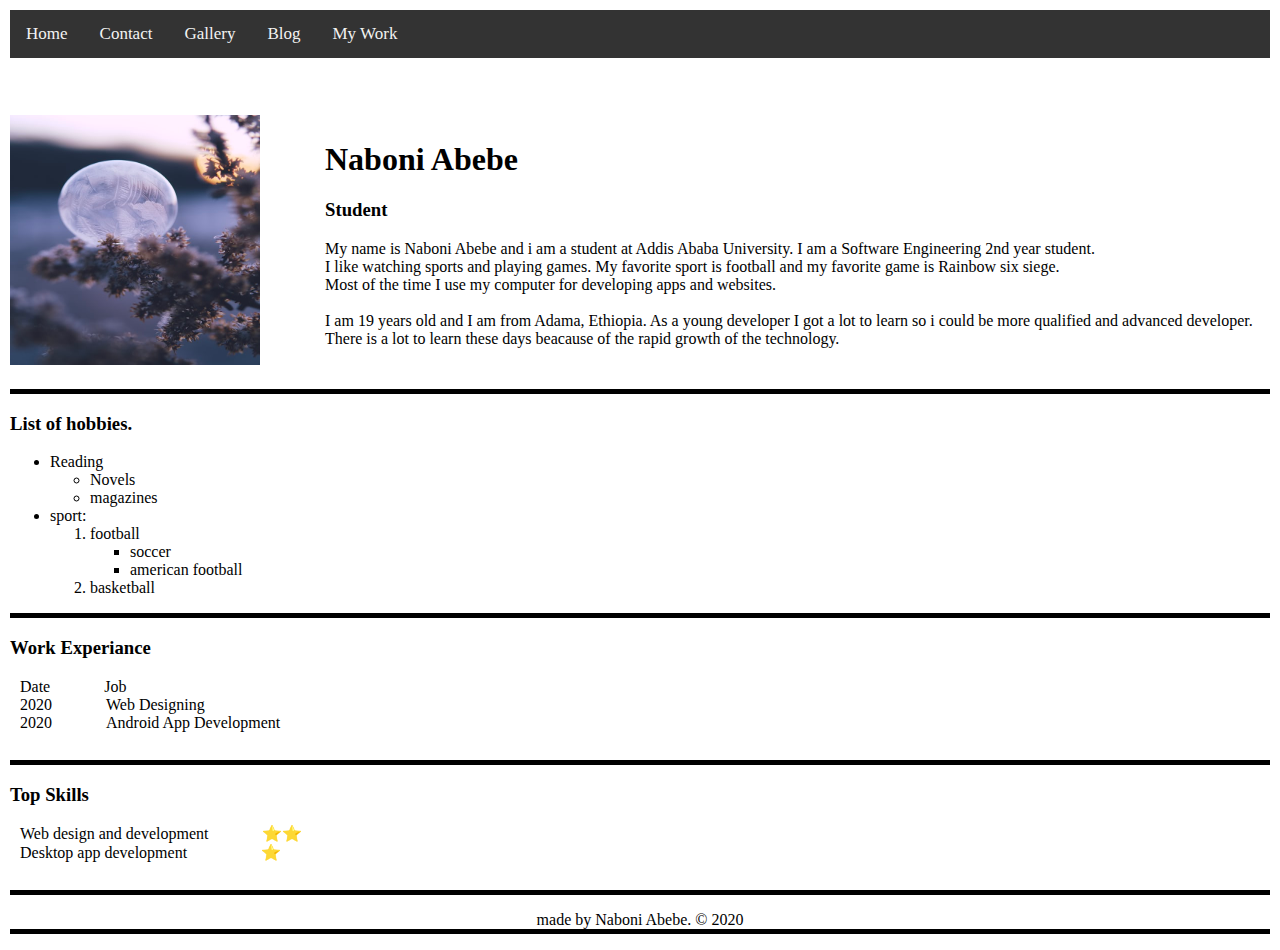
<file: index.html>
<!DOCTYPE html>
<html lang="en">

<head>
    <meta charset="UTF-8">
    <meta name="viewport" content="width=device-width, initial-scale=1.0">
    <title>Naboni</title>
    <link rel="stylesheet" href="./assets/css/style.css">
    <link rel="icon" href="./assets/images/275.ico"  type="image/x-icon">
</head>

<body>

    <div class="topnav">
        <a href="index.html">Home</a>
        <a href="contact.html">Contact</a>
        <a href="gallery.html">Gallery</a>
        <a href="blog.html">Blog</a>
        <a href="mywork.html">My Work</a>
      </div>
    
    <br><br>
    
    <!-- this is the first step... -->

    <div id="desc_pro">
        <div id="pro_image"><img id="profile" src="./assets/images/profile.jpg" alt="profile picture"></div>
        <div id="description">
            <h1>Naboni Abebe</h1>
            <h3>Student</h3>
            <p>My name is Naboni Abebe and i am a student at Addis Ababa University. I am a Software Engineering 2nd year student.<br> I like watching sports and playing games. My favorite sport is football and my favorite game is Rainbow six siege.<br>
            Most of the time I use my computer for developing apps and websites.<br> <br> I am 19 years old and I am from Adama, Ethiopia. As a young developer I got a lot to learn so i could be more qualified and advanced developer.
                There is a lot to learn these days beacause of the rapid growth of the technology. 
            </p>
        </div>
    </div>
    <div id="hobbies">
        <h3>List of hobbies.</h3>
        <ul>
            <li>Reading
                <ul>
                    <li>
                        Novels
                    </li>
                    <li>
                        magazines
                    </li>

                </ul>
            </li>
            <li>
                sport:
                <ol>
                    <li>football <ul>
                            <li>soccer</li>
                            <li>american football</li>
                        </ul>
                    </li>
                    <li>basketball</li>
                </ol>
            </li>
        </ul>
    </div>
    
    <div id="hobbies">
       <h3>Work Experiance</h3>
       <div class="table">
           <div class="row">
                <div class="cell">
                    Date
                </div>
                <div class="cell">
                    Job
                </div>
            </div>
            <div class="row">
                <div class="cell">
                    2020
                </div>
                <div class="cell">
                    Web Designing
                </div>
            </div>
            <div class="row">
                <div class="cell">
                    2020
                </div>
                <div class="cell">
                    Android App Development
                </div>
            </div>
            <br>
        </div>
    </div>

    <div id="skills">
        <h3>Top Skills</h3>
        <div class="table">
            <div class="row">
                 <div class="cell">
                    Web design and development
                 </div>
                 <div class="cell">
                    ⭐⭐
                 </div>
             </div>
             <div class="row">
                 <div class="cell">
                    Desktop app development &nbsp;&nbsp;&nbsp;&nbsp;
                 </div>
                 <div class="cell">
                    ⭐
                 </div>
             </div>
             <br>
         </div>
     </div>
     
    <!-- &copy is copyright sign -->
    <p id="copyright">made by Naboni Abebe. &copy; 2020</p>
</body>

</html>
</file>
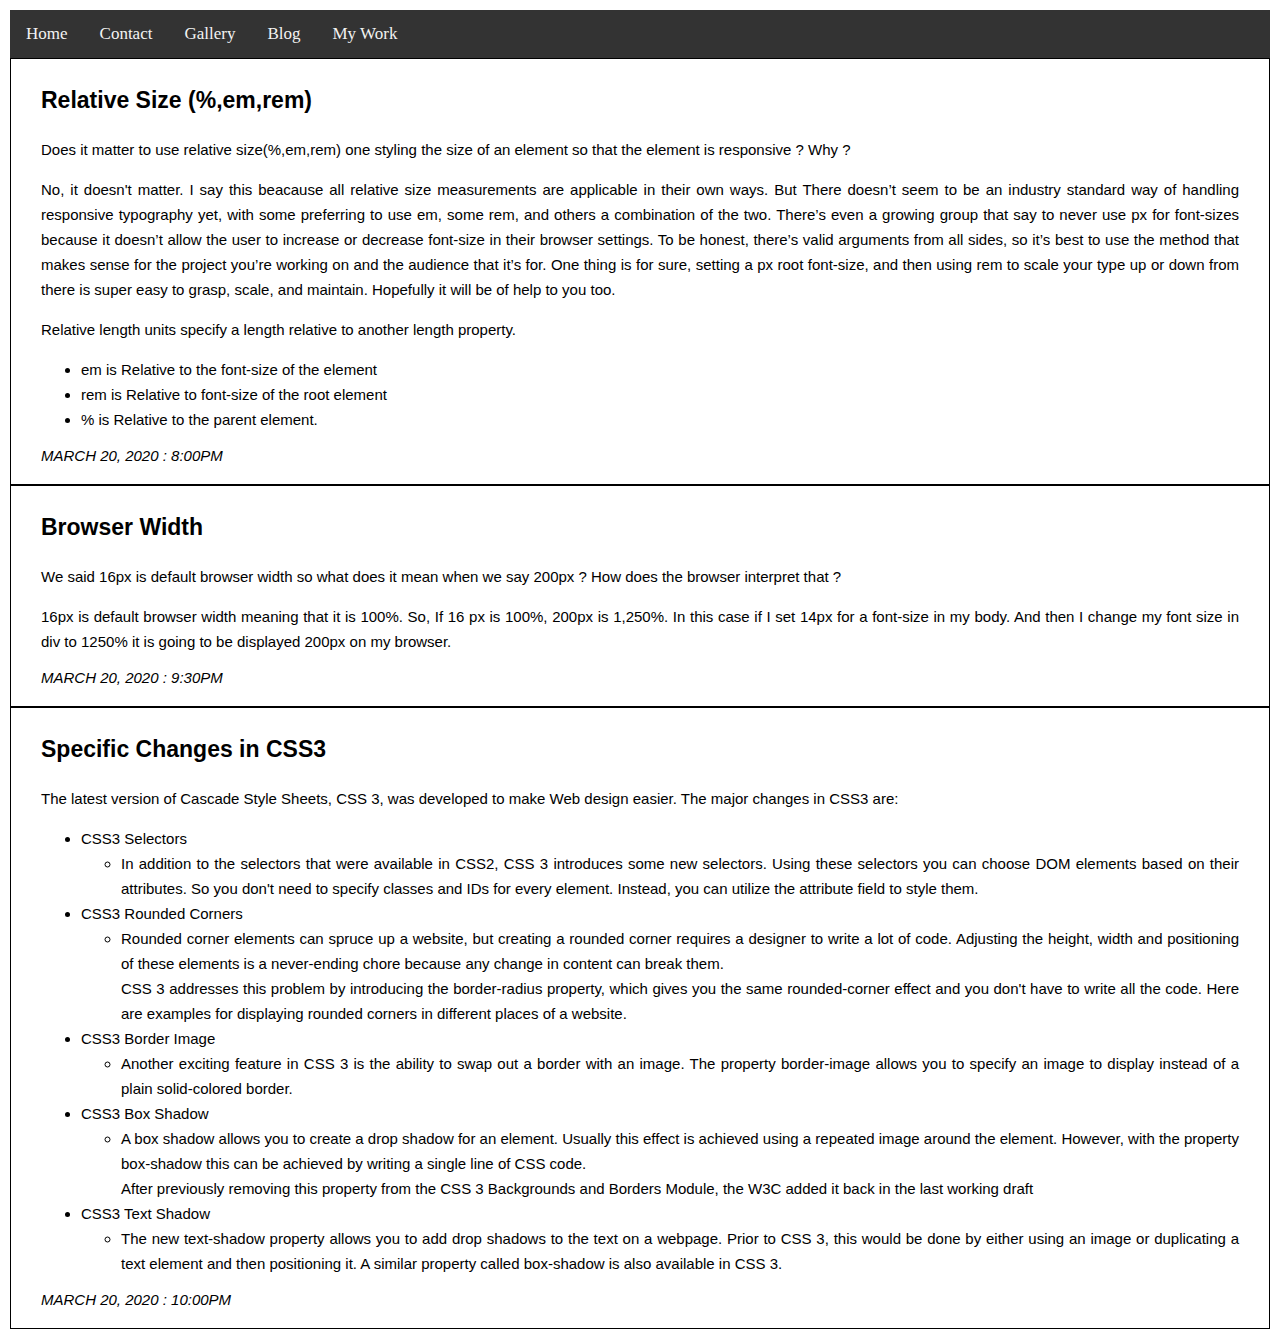
<file: blog.html>
<!DOCTYPE html>
<html lang="en">
<head>
    <meta charset="UTF-8">
    <meta name="viewport" content="width=device-width, initial-scale=1.0">
    <title>Naboni / Blog</title>
    <link rel="stylesheet" href="./assets/css/style.css">
</head>
<body>
    <div class="topnav">
        <a href="index.html">Home</a>
        <a href="contact.html">Contact</a>
        <a href="gallery.html">Gallery</a>
        <a href="blog.html">Blog</a>
        <a href="mywork.html">My Work</a>
      </div>
        <!-- Lets create the blog -->
        <div id="content">
            <!-- 1 post -->
            <section>
                <p class="title"> Relative Size (%,em,rem) </p>
                <article>
                    <p>Does it matter to use relative size(%,em,rem) one styling the size of an element so that the element is responsive ? Why ?</p>
                    <p>No, it doesn't matter. I say this beacause all relative size measurements are applicable in their own ways. But There doesn’t seem to be an industry standard way of handling responsive typography yet, with some preferring to use em, some rem, and others a combination of the two. 
                        There’s even a growing group that say to never use px for font-sizes because it doesn’t allow the user to increase or decrease font-size in their browser settings. To be honest, there’s valid arguments from all sides, so it’s best to use the method that makes sense for the 
                        project you’re working on and the audience that it’s for. One thing is for sure, setting a px root font-size, and then using rem to scale your type up or down from there is super easy to grasp, scale, and maintain. Hopefully it will be of help to you too.</p>
                    <p>Relative length units specify a length relative to another length property. 
                        <ul>
                            <li>em is Relative to the font-size of the element </li>
                            <li>rem is Relative to font-size of the root element</li>
                            <li>% is Relative to the parent element.</li>
                        </ul>
                    </p>
                </article>
                <p class="date">March 20, 2020 : 8:00pm</p>
            </section>
            <!-- 2nd post -->
            <section>
                <p class="title"> Browser Width</p>
                <article>
                    <p>We said 16px is default browser width so what does it mean when we say 200px ? How does the browser interpret that ?</p>
                    <p>16px is default browser width meaning that it is 100%. So, If 16 px is 100%, 200px is 1,250%. In this case if I set 14px for a font-size in my body. And then I change my font size in div to 1250% it is going to be displayed 200px on my browser.</p>
                    </article>
                <p class="date">March 20, 2020 : 9:30pm</p>
            </section>
            <!-- 3rd post -->
            <section>
                <p class="title"> Specific Changes in CSS3 </p>
                <article>
                    <p>The latest version of Cascade Style Sheets, CSS 3, was developed to make Web design easier. The major changes in CSS3 are:</p>
                    <ul>
                        <li>CSS3 Selectors <br> <ul>
                            <li>In addition to the selectors that were available in CSS2, CSS 3 introduces some new selectors. Using these selectors you can choose DOM elements based on their attributes. So you don't need to specify classes and IDs for every element. Instead, you can utilize the attribute field to style them.</li>
                        </ul></li>
                        <li>CSS3 Rounded Corners <br> <ul>
                            <li>Rounded corner elements can spruce up a website, but creating a rounded corner requires a designer to write a lot of code. Adjusting the height, width and positioning of these elements is a never-ending chore because any change in content can break them.
                                <br>
                                CSS 3 addresses this problem by introducing the border-radius property, which gives you the same rounded-corner effect and you don't have to write all the code. Here are examples for displaying rounded corners in different places of a website.</li>
                        </ul></li>
                        <li>CSS3 Border Image <br> <ul>
                            <li>Another exciting feature in CSS 3 is the ability to swap out a border with an image. The property border-image allows you to specify an image to display instead of a plain solid-colored border.</li>
                        </ul></li>
                        <li>CSS3 Box Shadow <br> <ul>
                            <li>A box shadow allows you to create a drop shadow for an element. Usually this effect is achieved using a repeated image around the element. However, with the property box-shadow this can be achieved by writing a single line of CSS code.
                                <br>
                                After previously removing this property from the CSS 3 Backgrounds and Borders Module, the W3C added it back in the last working draft</li>
                        </ul></li>
                        <li>CSS3 Text Shadow <br> <ul>
                            <li>The new text-shadow property allows you to add drop shadows to the text on a webpage. Prior to CSS 3, this would be done by either using an image or duplicating a text element and then positioning it. A similar property called box-shadow is also available in CSS 3.</li>
                        </ul></li>
                        
                        
                    </ul>
                </article>
                <p class="date">March 20, 2020 : 10:00pm</p>
            </section>

        </div>
</body>
</html>
</file>
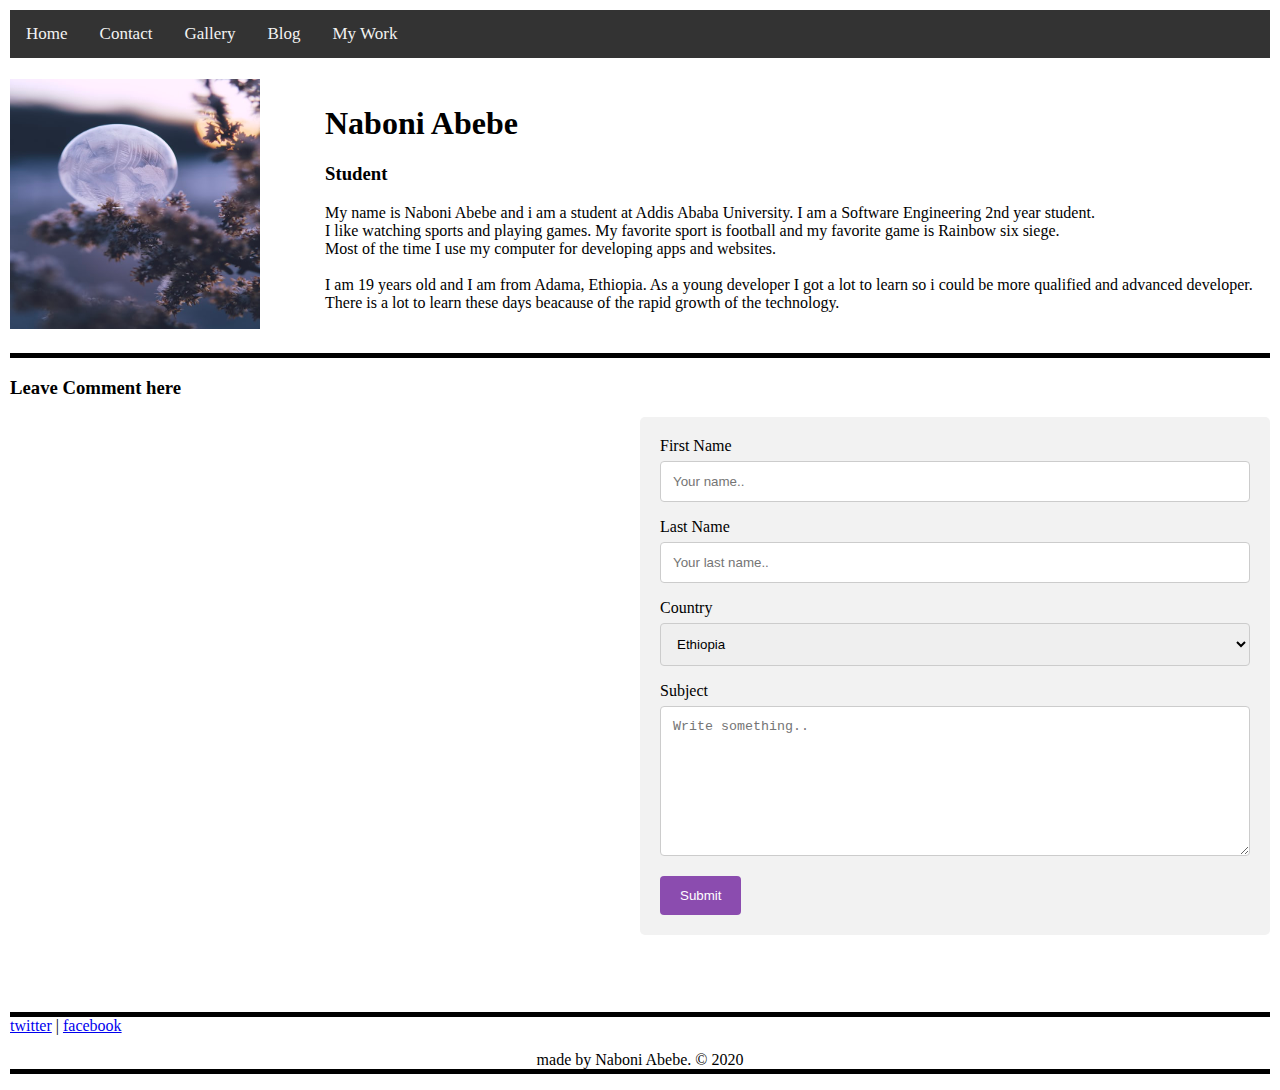
<file: contact.html>
<!DOCTYPE html>
<html lang="en">

<head>
    <meta charset="UTF-8">
    <meta name="viewport" content="width=device-width, initial-scale=1.0">
    <link rel="shortcut icon" href="./assets/images/275.ico" type="image/x-icon">
    <link rel="stylesheet" href="./assets/css/style.css">
    <title>Naboni Abebe</title>

</head>

<body>

    <div class="topnav">
        <a href="index.html">Home</a>
        <a href="contact.html">Contact</a>
        <a href="gallery.html">Gallery</a>
        <a href="blog.html">Blog</a>
        <a href="mywork.html">My Work</a>
      </div>

    
    <div id="desc_pro">
        <div id="pro_image"><img id="profile" src="./assets/images/profile.jpg" alt="profile picture"></div>
        <div id="description">
            <h1>Naboni Abebe</h1>
            <h3>Student</h3>
            <p>My name is Naboni Abebe and i am a student at Addis Ababa University. I am a Software Engineering 2nd year student.<br> I like watching sports and playing games. My favorite sport is football and my favorite game is Rainbow six siege.<br>
            Most of the time I use my computer for developing apps and websites.<br> <br> I am 19 years old and I am from Adama, Ethiopia. As a young developer I got a lot to learn so i could be more qualified and advanced developer.
                There is a lot to learn these days beacause of the rapid growth of the technology. 
            </p>
        </div>
    </div>

    <h3>Leave Comment here</h3>

    <div class="contact">
        <div class="mapouter">
            <div class="gmap_canvas"><iframe width="650" height="700" id="gmap_canvas"
                    src="https://maps.google.com/maps?q=addis%20ababa&t=&z=13&ie=UTF8&iwloc=&output=embed"
                    frameborder="0" scrolling="no" marginheight="0" marginwidth="0"></iframe><a
                    href="https://www.embedgooglemap.org"></a>
                    
            </div>
        </div>
        <div class="container">
            <form action="/action_page.php">
              <label for="fname">First Name</label>
              <input type="text" id="fname" name="firstname" placeholder="Your name..">
                
              <label for="lname">Last Name</label>
              <input type="text" id="lname" name="lastname" placeholder="Your last name..">
                
              <label for="country">Country</label> 
              <select id="country" name="country">
                <option value="australia">Ethiopia</option>
                <option value="australia">Australia</option>
                <option value="canada">Canada</option>
                <option value="usa">USA</option>
                
              </select>
          
              <label for="subject">Subject</label>
              <textarea id="subject" name="subject" placeholder="Write something.." style="height:150px"></textarea>
              
              <input type="submit" value="Submit">
            </form>
        </div>
    </div>

    <a href="#" target="_blank">twitter</a> |
    <a href="#" target="_blank">facebook </a>

    <p id="copyright">made by Naboni Abebe. &copy; 2020</p>
</body>

</html>
</file>
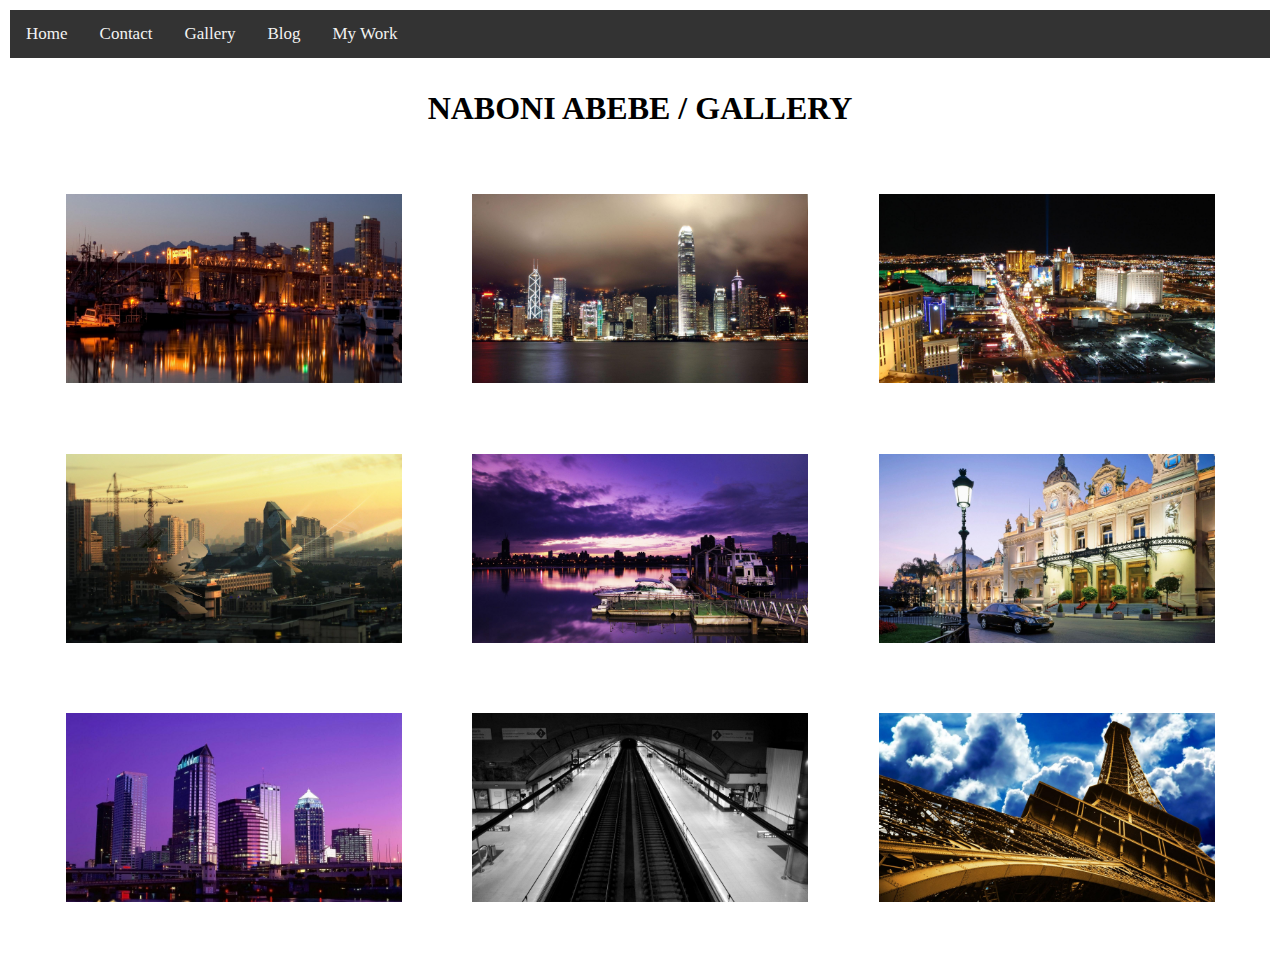
<file: gallery.html>
<html lang="en">
<head>
    <meta charset="UTF-8">
    <meta name="viewport" content="width=device-width, initial-scale=1.0">
    <title>Naboni / Gallery</title>
    <link rel="stylesheet" href="./assets/css/gallery.css">
    <link rel="stylesheet" href="./assets/css/style.css">
</head>
<body>
    <div class="topnav">
        <a href="index.html">Home</a>
        <a href="contact.html">Contact</a>
        <a href="gallery.html">Gallery</a>
        <a href="blog.html">Blog</a>
        <a href="mywork.html">My Work</a>
      </div>
    <h3 id="forg">Naboni Abebe / Gallery</h3>
    <div id="pictures">
        <a href="./assets/images/1.jpg"><img src="./assets/images/1.jpg" alt="skyscraper 1"></a>
        <a href="./assets/images/2.jpg"><img src="./assets/images/2.jpg" alt="skyscraper 1"></a>
        <a href="./assets/images/4.jpg"><img src="./assets/images/4.jpg" alt="skyscraper 1"></a>
        <a href="./assets/images/8.jpg"><img src="./assets/images/8.jpg" alt="skyscraper 1"></a>
        <a href="./assets/images/9.jpg"><img src="./assets/images/9.jpg" alt="skyscraper 1"></a>
        <a href="./assets/images/10.jpg"><img src="./assets/images/10.jpg" alt="skyscraper 1"></a>
        <a href="./assets/images/11.jpg"><img src="./assets/images/11.jpg" alt="skyscraper 1"></a>
        <a href="./assets/images/12.jpg"><img src="./assets/images/12.jpg" alt="skyscraper 1"></a>
        <a href="./assets/images/14.jpg"><img src="./assets/images/14.jpg" alt="skyscraper 1"></a>
    </div>
</body>
</file>
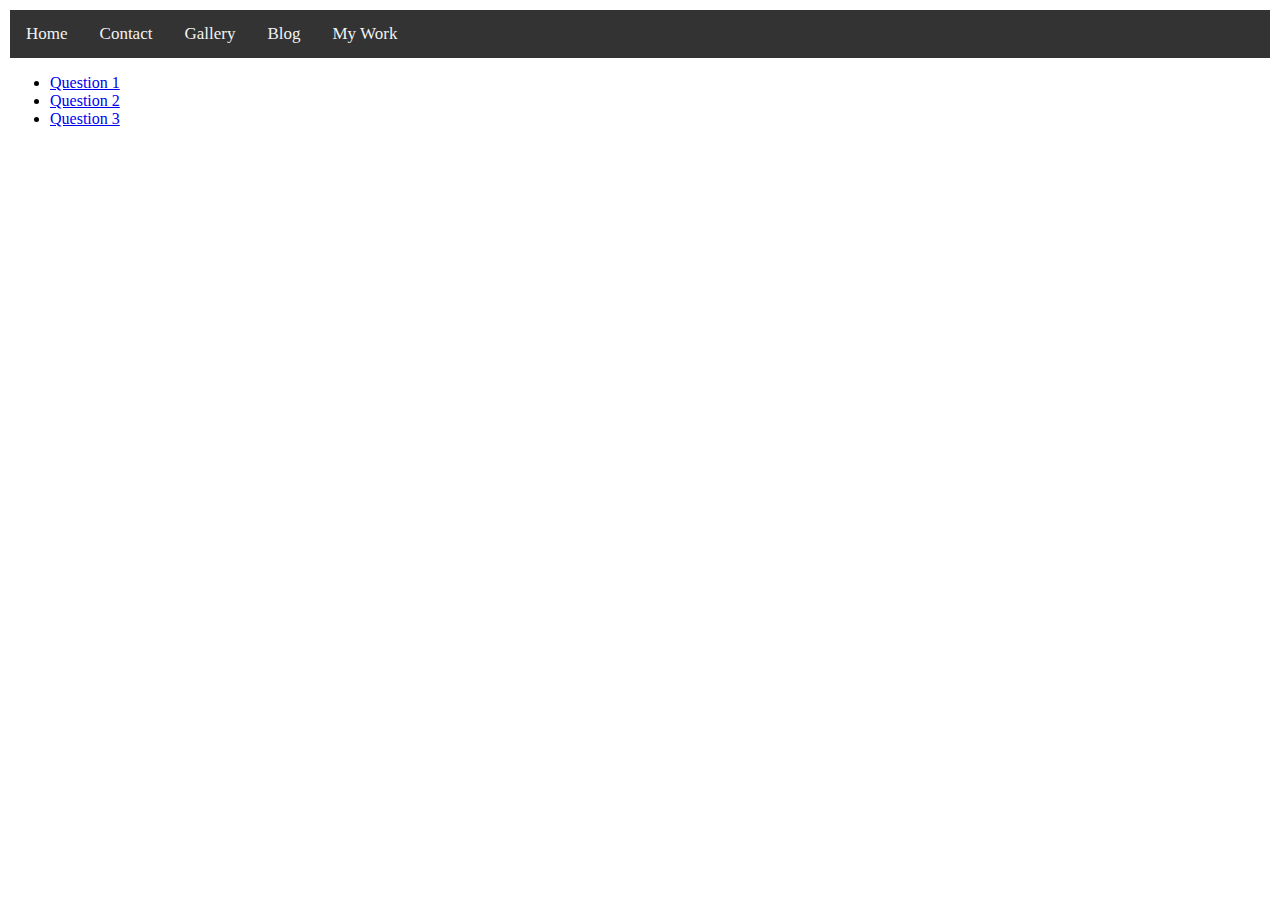
<file: mywork.html>
<!DOCTYPE html>
<html lang="en">
<head>
    <meta charset="UTF-8">
    <meta name="viewport" content="width=device-width, initial-scale=1.0">
    <title>My Work</title>
    <link rel="stylesheet" href="./assets/css/style.css">
    <link rel="icon" href="./assets/images/275.ico"  type="image/x-icon">
</head>
<body>
    <div class="topnav">
        <a href="index.html">Home</a>
        <a href="contact.html">Contact</a>
        <a href="gallery.html">Gallery</a>
        <a href="blog.html">Blog</a>
        <a href="mywork.html">My Work</a>
      </div>
    <ul>
        <li><a target="_blank" href="question1.html">Question 1</a></li>
        <li><a target="_blank" href="question2.html">Question 2</a></li>
        <li><a target="_blank" href="question3.html">Question 3</a></li>
    </ul>
</body>
</html>
</file>
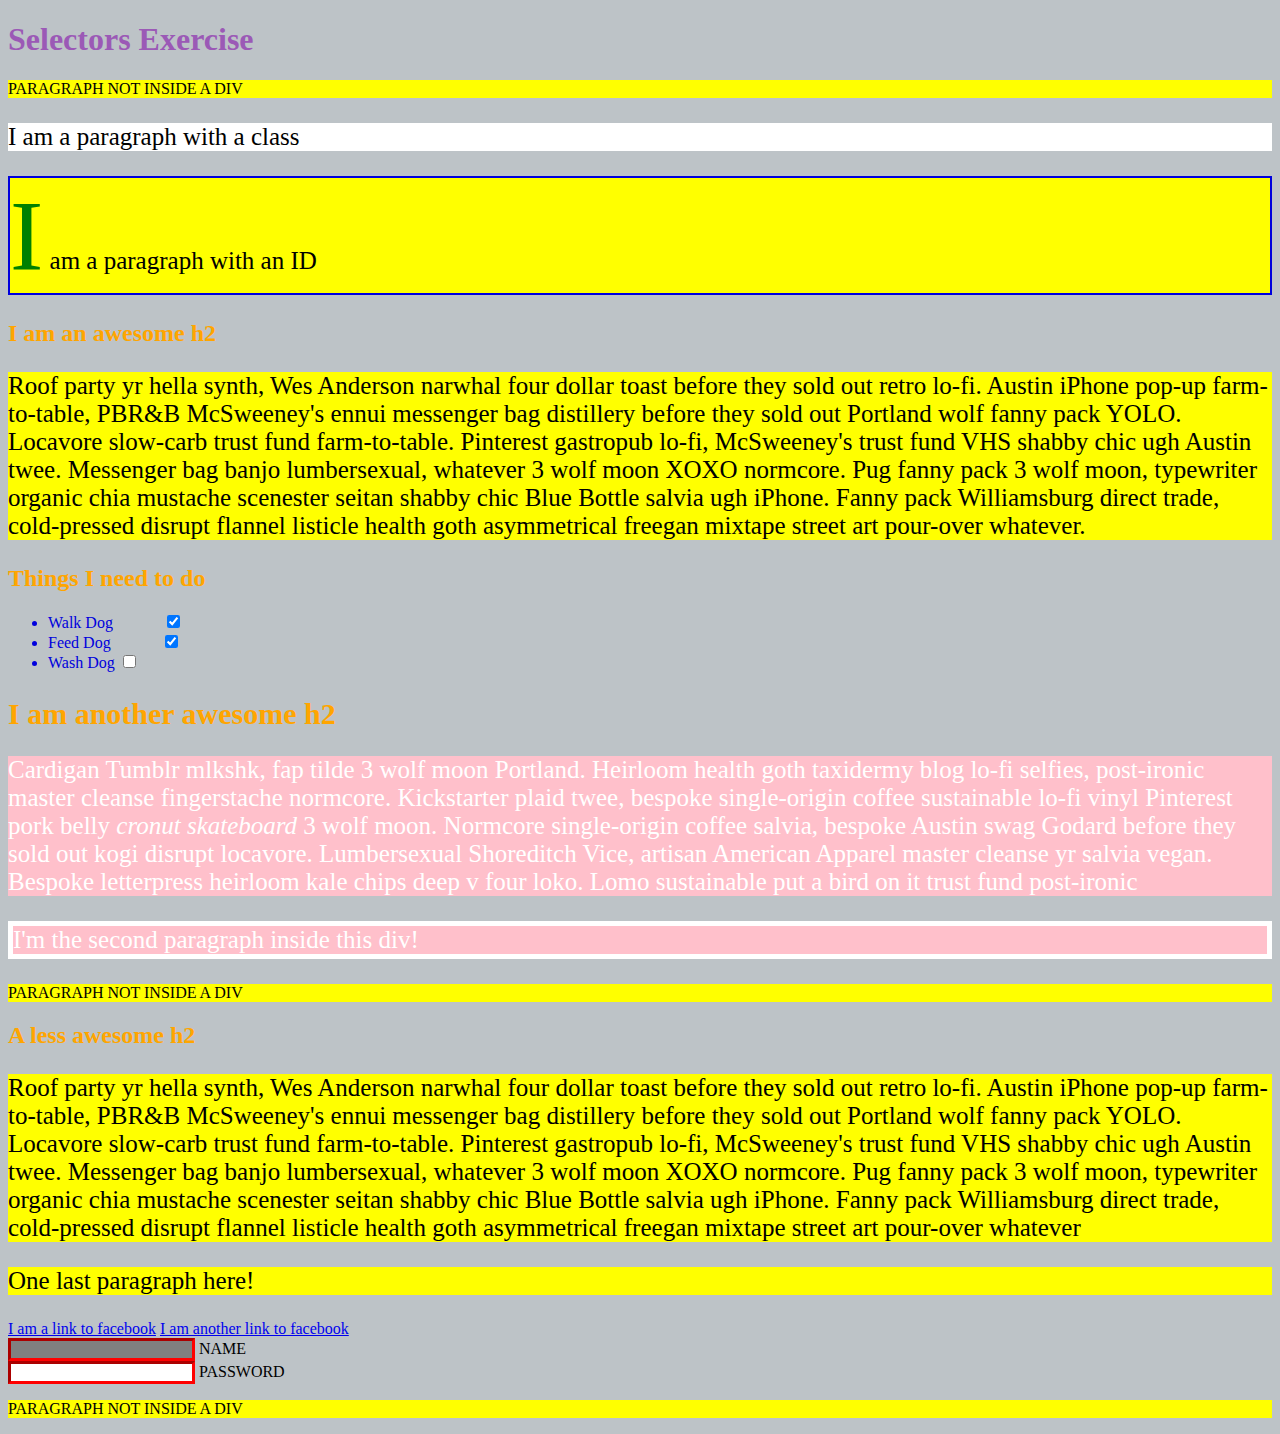
<file: question1.html>
<!DOCTYPE html>
<html lang="en">
<head>
  <meta charset="UTF-8">
  <title>Selectors Exercise</title>
  <link rel="stylesheet" type="text/css" href="./assets/css/selectors.css">
</head>
<body>
  <h1>Selectors Exercise</h1>

<p>PARAGRAPH NOT INSIDE A DIV</p>

<div>
  <p class="hello">I am a paragraph with a class</p>
  <p id="special">I am a paragraph with an ID</p>

  <h2>I am an awesome h2</h2>
  
  
  <p>Roof party yr hella synth, Wes Anderson narwhal four dollar toast before they sold out retro lo-fi. Austin iPhone pop-up farm-to-table, PBR&B McSweeney's ennui messenger bag distillery before they sold out Portland wolf fanny pack YOLO. Locavore slow-carb trust fund farm-to-table. Pinterest gastropub lo-fi, McSweeney's trust fund VHS shabby chic ugh Austin twee. Messenger bag banjo lumbersexual, whatever 3 wolf moon XOXO normcore. Pug fanny pack 3 wolf moon, typewriter organic chia mustache scenester seitan shabby chic Blue Bottle salvia ugh iPhone. Fanny pack Williamsburg direct trade, cold-pressed disrupt flannel listicle health goth asymmetrical freegan mixtape street art pour-over whatever.</p>

</div>

<div>
  <h2>Things I need to do</h2>

  <ul>
    <li>Walk Dog <input type="checkbox" checked> </li>
    <li>Feed Dog <input type="checkbox" checked> </li>
    <li>Wash Dog <input type="checkbox"></li>
  </ul>
</div>

<div>
  <h2>I am another awesome h2</h2>

  <p>Cardigan Tumblr mlkshk, fap tilde 3 wolf moon Portland. Heirloom health goth taxidermy blog lo-fi selfies, post-ironic master cleanse fingerstache normcore. Kickstarter plaid twee, bespoke single-origin coffee sustainable lo-fi vinyl Pinterest pork belly <em>cronut skateboard</em> 3 wolf moon. Normcore single-origin coffee salvia, bespoke Austin swag Godard before they sold out kogi disrupt locavore. Lumbersexual Shoreditch Vice, artisan American Apparel master cleanse yr salvia vegan. Bespoke letterpress heirloom kale chips deep v four loko. Lomo sustainable put a bird on it trust fund post-ironic</p>

  <p>I'm the second paragraph inside this div!</p>
</div>

<p>PARAGRAPH NOT INSIDE A DIV</p>


<div>
  <h2>A less awesome h2</h2>

  <p>Roof party yr hella synth, Wes Anderson narwhal four dollar toast before they sold out retro lo-fi. Austin iPhone pop-up farm-to-table, PBR&B McSweeney's ennui messenger bag distillery before they sold out Portland wolf fanny pack YOLO. Locavore slow-carb trust fund farm-to-table. Pinterest gastropub lo-fi, McSweeney's trust fund VHS shabby chic ugh Austin twee. Messenger bag banjo lumbersexual, whatever 3 wolf moon XOXO normcore. Pug fanny pack 3 wolf moon, typewriter organic chia mustache scenester seitan shabby chic Blue Bottle salvia ugh iPhone. Fanny pack Williamsburg direct trade, cold-pressed disrupt flannel listicle health goth asymmetrical freegan mixtape street art pour-over whatever</p>

  <p>One last paragraph here!</p>

  <a href="http://www.facebook.com">I am a link to facebook</a>
  <a href="http://www.facebook.com">I am another link to facebook</a>
  <br>

  <input type="text" name="name" /><label> Name</label><br/>
  <input type="password" name="password" /><label> Password</label><br/>

</div>

<p>PARAGRAPH NOT INSIDE A DIV</p>

</body>
</html>
</file>
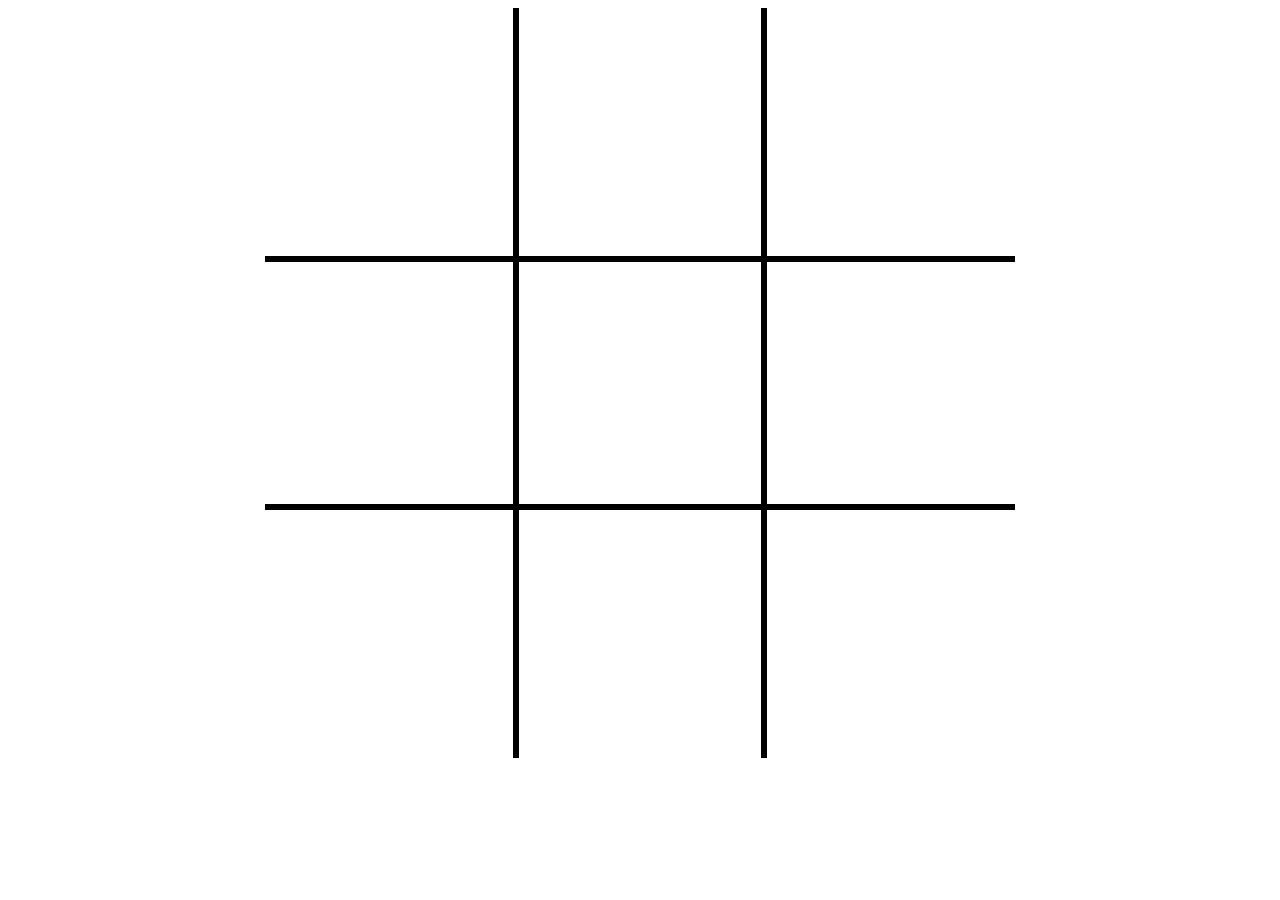
<file: question2.html>
<!DOCTYPE html>
<html lang="en">
<head>
    <meta charset="UTF-8">
    <meta name="viewport" content="width=device-width, initial-scale=1.0">
    <title>Tic Tac Toe</title>
    <link rel="stylesheet" type="text/css" href="./assets/css/tictacstyle.css">
</head>
<body>
    <table id="board">
        <tr>
          <td></td>
          <td></td>
          <td></td>
        </tr>
        <tr>
          <td></td>
          <td></td>
          <td></td>
        </tr>
        <tr>
          <td></td>
          <td></td>
          <td></td>
        </tr>
      </table>
</body>
</html>
</file>
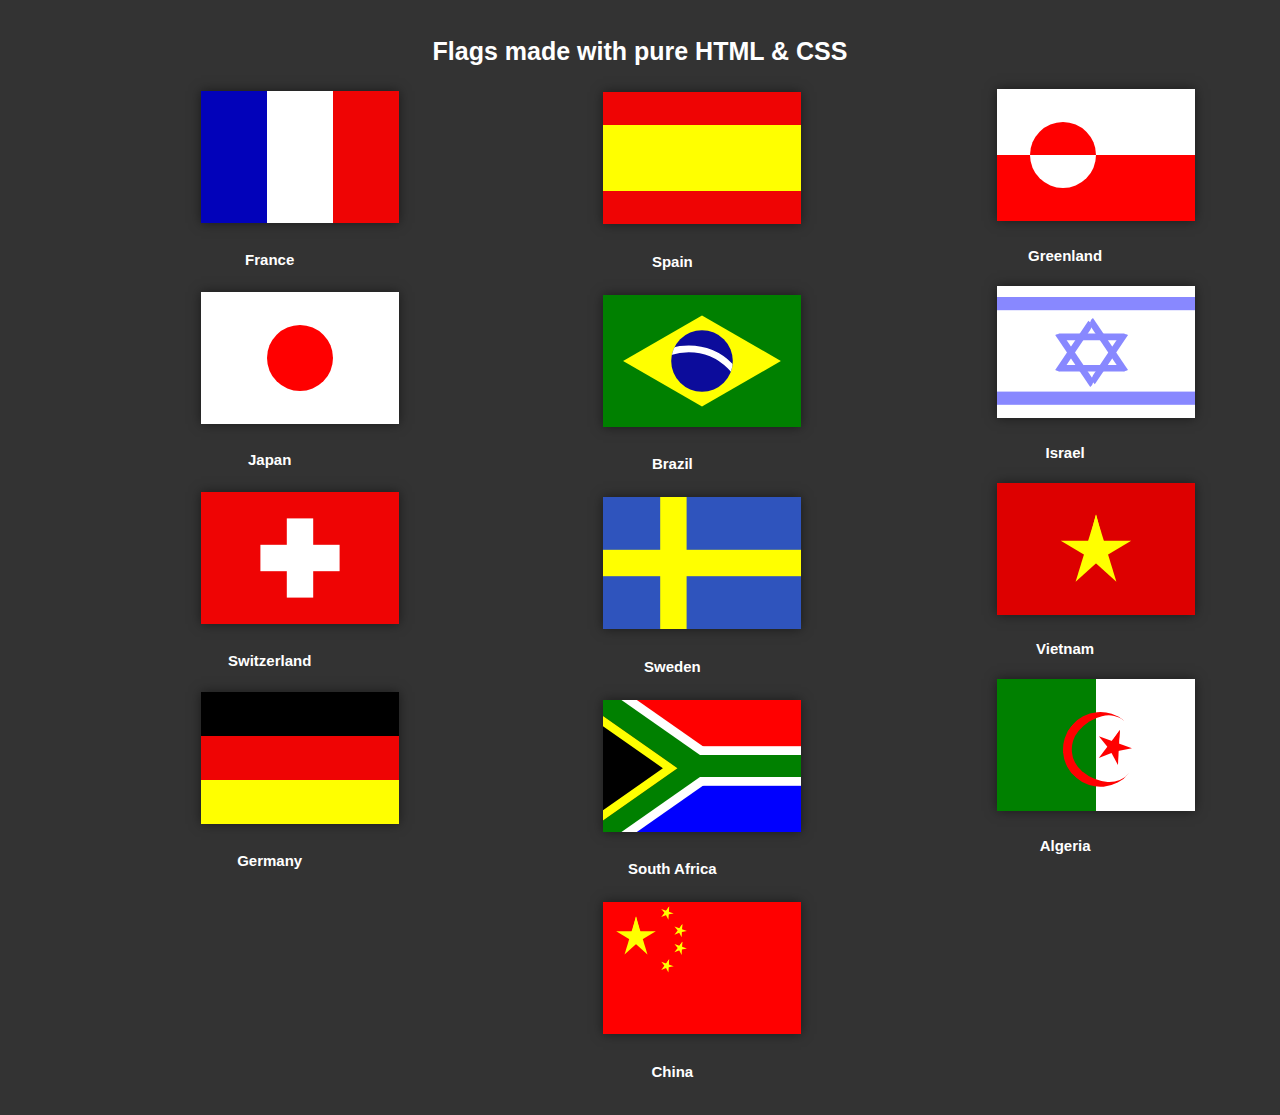
<file: question3.html>
<!DOCTYPE html>
<html lang="en">
<head>
    <meta charset="UTF-8">
    <meta name="viewport" content="width=device-width, initial-scale=1.0">
    <title>Flags</title>
    <link rel="stylesheet" href="./assets/css/flags.css">
</head>
<body>
    <h1>Flags made with pure HTML & CSS</h1>

    <div class="cont1"> 
    <!-- France -->
    <span class="c1 base"><div class="main"></div></span>
    <h3>France</h3>
    <!-- Japan -->
    <span class="c4 base"><div class="main"></div></span>
    <h3>Japan</h3>
    <!-- Switzerland -->
    <span class="c5 base"><div class="main"></div></span>
    <h3>Switzerland</h3>
    <!-- Germany -->
    <span class="c6 base"><div class="main"></div></span>
    <h3>Germany</h3>
    </div>

    <div class="cont2">
    <!-- Spain -->
    <span class="c8 base"><div class="main"></div></span>
    <h3>Spain</h3>
    <!-- Brazil -->
    <span class="c9 base"><div class="main"><div class="circle"></div></div></span>
    <h3>Brazil</h3>
    <!-- Sweden -->
    <span class="c11 base"><div class="main"></div></span>
    <h3>Sweden</h3>
    <!-- South Africa -->
    <span class="c12 base"><div class="main"><div class="p1"></div><div class="p2"></div></div></span>
    <h3>South Africa</h3>
    <!-- China -->
    <span class="c19 base"><div class="main"><div class="s"></div><div class="s"></div><div class="s"></div><div class="s"></div><div class="s"></div></div></span>
    <h3>China</h3>
    </div>
    
    <div class="cont3"> 
    <!-- Greenland -->
    <span class="c15 base"><div class="main"></div></span>
    <h3>Greenland</h3>
    <!-- Israel  -->
    <span class="c16 base"><div class="main"><div class="t1"></div><div class="t2"></div></div></span>
    <h3>Israel</h3>
    <!-- Vietnam -->
    <span class="c17 base"><div class="main"><div class="s"></div></div></span>
    <h3>Vietnam</h3>
    <!-- Algeria -->
    <span class="c18 base"><div class="main"><div class="s"></div><div class="m"></div></div></span>
    <h3>Algeria</h3>
    
    </div>
</body>
</html>
</file>
<file: assets/css/style.css>
/* Element [Tag] */
body{
    /* background-color: skyblue; */
    /* border: 10px lightgrey solid; */
    margin: 10px;
}
header{
    background-color: rgba(119, 90,90, 0.6);
    position: fixed;
    top: 20px;
    width: 97.4%;
    background-color: rgba(125, 125,125, 0.7);
}
section{
    border: solid 1px;
    font-family: Arial, Helvetica, sans-serif;
    padding: 5px 30px;
}
article{
    font-size: 15px;
    text-align: justify;
    line-height: 25px;
}

.topnav {
    background-color: #333;
    overflow: hidden;
  }
  

  .topnav a {
    float: left;
    color: #f2f2f2;
    text-align: center;
    padding: 14px 16px;
    text-decoration: none;
    font-size: 17px;
  }
  

  .topnav a:hover {
    background-color: #ddd;
    color: black;
  }
  

  .topnav a:active {
    background-color: rgb(109, 128, 233);
    color: white;
  }

  




.title{
    font-size: 23px;
    font-weight: bold;
}
.date{
    font-style: italic;
    font-size: 15px;
    text-transform: uppercase;
}

#desc_pro{
    height: 300px;
    border-bottom: 5px solid black;
    display: flex;
    align-items: center;
    justify-content: space-between;
}

#profile{
    width: 250px;
    height: 250px;
}

#pro_image{
    float:left;
    width:25%; 
}
#description{
    float: right;
    width: 75%;
}

#hobbies, #skills{
    border-bottom: 5px solid black;
}
#copyright{
    text-align: center;
    border-bottom: 5px solid black;
}

.table{
    display: block;
    margin: 10px;
}
.row{
    display: block;
}
.cell{
    display: inline-block;
    margin-right: 50px;
}
.container{
    float: right;
    width: 50%;
}

* {box-sizing: border-box;}

input[type=text], select, textarea {
    width: 100%;
    padding: 12px;
    border: 1px solid #ccc;
    border-radius: 4px;
    box-sizing: border-box;
    margin-top: 6px;
    margin-bottom: 16px;
    resize: vertical;
    }

input[type=submit] {
    background-color: rgb(139, 76, 175);
    color: white;
    padding: 12px 20px;
    border: none;
    border-radius: 4px;
    cursor: pointer;
}

input[type=submit]:hover {
    background-color: #8345a0;
}

.container {

    border-radius: 5px;
    background-color: #f2f2f2;
    padding: 20px;
}


.mapouter {
    float: left;
    position: relative;
    text-align: right;
    /* height: 500px; */
    width: 50%;
    height: 600px;
}

.gmap_canvas {
    overflow: hidden;
    background: none !important;
    height: 500px;
    width: 600px;
}

.contact{
    height: 600px;
    border-bottom: 5px solid black;
}


@media screen and (max-width: 768px) {
    .topnav a {
        font-size: 10px;
    }

    #copyright {
        font-size: 10px;
    }

    #profile{
        width: 95%;
        height: auto;
        
    }

    body{
        font-size: 14px;
    }

    #desc_pro{
        height: 360px;
    }
     h1{
        font-size: 17px;
    }
    h3{
        font-size: 15px;
    }
    .mapouter{
        display: none;
    }
    .container{
        width: 100%;
    }
    
}
</file>
<file: assets/css/gallery.css>
#forg{
    text-align: center;
    text-transform: uppercase;
    font-size: 2rem;
}
#pictures{
    margin: 1.6%;
    overflow: hidden;
}
#pictures img{
    transition: 1s;
    padding: 15px;
    width: 30%;
    margin: 1.66% 1.66%;
    font-family: cursive;
    font-size: large;
    float: right;
}
#pictures img:hover {
    filter: grayscale(100%);
    transform: scale(1.1);
}

@media screen and (max-width:768px){
    #forg{
        font-size: 17px;
    }

    #pictures{
        display: flex;
        flex-direction: column;
        align-items: center;
        justify-content: space-between;
    }

    #pictures img{
        width: 100%;
    }
}
</file>
<file: assets/css/selectors.css>
/* Style the HTML elements according to the following instructions. 
DO NOT ALTER THE EXISTING HTML TO DO THIS.  WRITE ONLY CSS!

/* Give the <body> element a background of #bdc3c7*/
body {
    background-color: #bdc3c7;

}

/* Make the <h1> element #9b59b6*/
h1 {
    color: #9b59b6;
}

/* Make all <h2> elements orange */
h2 {
    color: orange;
}

/* Make all <li> elements blue(pick your own hexadecimal blue)*/
li {
    color: rgb(0, 0, 221);
}

/*Change the background on every paragraph to be yellow*/
p {
    background-color: yellow;
}

/*Make all inputs have a 3px red border*/
input {
    border-width: 3px;
    border-color: red;
}

/* Give everything with the class 'hello' a white background*/
.hello {
    background-color: white;
}

/* Give the element with id 'special' a 2px solid blue border(pick your own rgb blue)*/
#special {
    border: solid 2px rgb(0, 0, 221);
}

/*Make all the <p>'s that are nested inside of divs 25px font(font-size: 25px)*/
div p {
    font-size: 25px;
}

/*Make only inputs with type 'text' have a gray background*/
input[type=text] {
    background-color: gray;
}

/* Give both <p>'s inside the 3rd <div> a pink background*/
div:nth-child(5) p {
    background-color: pink;
}

/* Give the 2nd <p> inside the 3rd <div> a 5px white border*/
div:nth-child(5) p:nth-child(3) {
    border-style: solid;
    border-width: 5px;
    border-color: white;
}

/* Make the <em> in the 3rd <div> element white and 20px font(font-size:20px)*/
div:nth-child(5) {
    font-size: 20px;
    color: white;
}


/*BONUS CHALLENGES*/
/*You may need to research some other selectors and properties*/

/*Make all "checked" checkboxes have a left margin of 50px(margin-left: 50px)*/
input[type=checkbox]:checked {
    margin-left: 50px;
}

/* Make the <label> elements all UPPERCASE without changing the HTML(definitely look this one up*/
label{
    text-transform: uppercase;
}

/*Make the first letter of the element with id 'special' green and 100px font size(font-size: 100)*/
#special::first-letter{
    color: green;
    font-size: 100px;
}

/*Make the <h1> element's color change to blue when hovered over */
h1:hover{
    color: blue;
}

/*Make the <a> element's that have been visited gray */
a:visited{
    color: gray;
}
</file>
<file: assets/css/tictacstyle.css>
table {
    width:750px;
    border-collapse: collapse;
    margin: 0 auto;
  }
  
  td {
    width: 33.333%;
    border: 6px solid black;
  }
  
  td::after {
    content: "";
    display: block;
    margin-top: 100%;
  }
  
  td {
    border: 6px solid black;
  }
  
  td:first-of-type {
    border-left-color: transparent;
    border-top-color: transparent;
  }
  
  td:nth-of-type(2) {
    border-top-color: transparent;
  }
  
  td:nth-of-type(3) {
    border-right-color: transparent;
    border-top-color: transparent;
  }
  
  tr:nth-of-type(3) td {
    border-bottom-color: transparent;
  }
</file>
<file: assets/css/flags.css>
.base {
    display: inline-block;
    margin: 20% 38%;
    box-shadow: 0px 0px 5px rgba(0,0,0,0.5);
    width: 90px;
    height: 60px;
    background: white;
    transform: scale(2.2);
}

.base:hover {
    transition: all ease-in 0.2s;
    box-shadow: 0px 0px 10px rgba(0,0,0,0.8);
    transform: scale(2.5);
}

/* France */

.c1 .main {
    background: white;
    width: 30px;
    height: 60px;
    margin-left: 30px;
}

.c1 .main::before {
    background: #0202ba;
    width:30px;
    height: 60px;
    margin-left: -30px;
}

.c1 .main::after {
    background: #ef0404;
    width: 30px;
    height: 60px;
    margin-left: 30px;
}


.c6 .main, .c8 .main {
    width: 90px;
    height: 20px;
    background: orange;
}

.c6 .main:before, .c8 .main:before {
    width: 90px;
    height: 20px;
    margin-top: 20px;
}

.c6 .main:after, .c8 .main:after {
    width: 90px;
    height: 20px;
    margin-top: 40px;
    background: green;
}


.c4 .main,.c5 .main,.c9 .main, .c11 .main, .c13 .main, .c18 .main, .c19 .main {
    width: 90px;
    height: 60px;
    background: #0202ba;
    overflow: hidden;
}


/* Japan */

.c4 .main {
    background: white;
}

.c4 .main:after {
    width : 30px;
    height: 30px;
    border-radius: 50%;
    background: red;
    margin: 15px 30px;
}

/* Switzerland */

.c5 .main {
    background: #ef0404;
}

.c5 .main:before {
    width: 12px;
    height: 36px;
    margin: 12px 39px;
    background: white; 
}

.c5 .main:after {
    width: 36px;
    height: 12px;
    margin: 24px 27px;
    background: white; 
}

/* Germany */

.c6 .main {
    background: black;
}

.c6 .main::before {
    background: #ef0404;
}

.c6 .main::after {
    background: yellow;
}


/* Spain */

.c8 .main, .c8 .main:after {
    background: #ef0404;
    height: 15px;
}

.c8 .main:before {
    background: yellow;
    height: 30px;
    margin-top: 15px;
}

.c8 .main:after {
    margin-top: 45px;
}

/* Brazil */

.c9 .main {
    background: green;
}

.c9 .main:before {
    background: yellow;
    width: 40px;
    height: 40px;
    transform: rotate(45deg) skew(-15deg,-15deg);
    margin: 10px 25px;
}

.c9 .main .circle {
    width: 28px;
    height: 28px;
    border-radius: 50%;
    background: #0c0c9b;
    margin: 16px 31px;
    overflow: hidden;
}

.c9 .main .circle:after {
    left: -20px;
    top: 7px;
    width: 50px;
    height: 50px;
    border-radius: 50%;
    border: 3px solid white;
}

/* Sweden */

.c11 .main {
    background: #2f54bd;
    overflow: hidden;
}

.c11 .main:before, .c11 .main:after {
    width: 90px;
    height: 12px;
    background: yellow;
    margin: 24px 0px;
}

.c11 .main:after {
    transform: rotate(90deg);
    margin-left: -13px;
}

/* South Africa */

.c12 .main {
    overflow: hidden;
}

.c12 .main,.c12 .main:before {
    width: 90px;
    height: 60px;
    background: red;
}

.c12 .main:before {
    margin: 30px 0px;
    background: blue;
}

.c12 .main .p1:before, .c12 .main .p1:after, .c12 .main .p2:before, .c12 .main .p2:after {
    background: white;
    width: 70px;
    height: 70px;
    margin: -5px -35px;
    transform: rotate(45deg) skew(-10deg, -10deg);
}

.c12 .main .p1:before, .c12 .main .p2:after {
    width: 90px;
    height: 18px;
    margin: 21px 0px;
    transform: rotate(0deg);
}

.c12 .main .p2:before {
    margin: -5px -42px;
    background: green;
}

.c12 .main .p2:after {
    height: 10px;
    background: green;
    margin: 25px 0px;
}

.c12 .main:after {
    background: black;
    width: 70px;
    height: 70px;
    transform: rotate(45deg) skew(-10deg, -10deg);
    margin: -8px -70px;
    border: 4px solid yellow;
}

/* Greenland */

.c15 .main {
    background: red;
    width: 90px;
    height: 30px;
    margin: 30px 0px;
}

.c15 .main:before, .c15 .main:after {
    background: red;
    width: 30px;
    height: 15px;
    border-radius: 50px 50px 0px 0px;
    margin: -15px 15px;
}

.c15 .main:after {
    background: white;
    transform: rotate(180deg);
    margin: 0px 15px;
}

/* Israel */

.c16 .main:before, .c16 .main:after {
    background: #8888ff;
    width: 90px;
    height: 6px;
    margin-top: 5px;
}

.c16 .main:after {
    margin-top: 48px;
}

.c16 .main .t1, .c16 .main .t1:after, .c16 .main .t1:before, .c16 .main .t2, .c16 .main .t2:after, .c16 .main .t2:before {
    width: 20px;
    height: 1.5px;
    border-radius: 2px 2px 0px 0px;
    background: #8888ff;
    transform: scale(1.5);
}
.c16 .main .t1 {
    margin: 22px 33px;
    border-radius: 0px 0px 2px 2px;
}

.c16 .main .t2 {
    margin: 37px 33px;
    border-radius: 0px 0px 2px 2px;
    transform: rotate(180deg) scale(1.5);
}

.c16 .main .t1:after,.c16 .main .t2:after {
    transform-origin: left;
    width: 19px;
    transform: rotate(56deg);
    margin: -1px 0px;
}

.c16 .main .t1:before, .c16 .main .t2:before {
    transform-origin: right;
    margin: -1px 2px;
    width: 18px;
    transform: rotate(-56deg);
}

/* Vietnam */

.c17 .main {
    background: #d00;
    width: 90px;
    height: 60px;
}

.s,.s:before,.s:after {
    width: 0px;
    height: 0px;
    border-left: 20px solid transparent;
    border-right:20px solid transparent;
    border-top: 12px solid yellow;
}

.s {
    margin: 25px 25px;
    transform: scale(0.8);
}

.s:before {
    transform: rotate(73deg);
    margin: -12px -20px;
}

.s:after {
    transform: rotate(-73deg);
    margin: -12px -20px;
}

/* Algeria */

.c18 .main {
    background: green;
}

.c18 .main:before {
    width: 45px;
    height: 60px;
    background: white;
    margin-left: 45px;
}

.c18 .main .s {
    transform: scale(0.4) rotate(20deg);
    margin-left: 33px;
    border-top-color: red;
}

.c18 .main .s:before,.c18 .main .s:after {
    border-top-color: red;
}

.m {
    width: 30px;
    height: 30px;
    border-radius: 50%;
    border-left: 4px solid red;
    border-bottom: 4px solid red;
    margin: 15px 30px;
    transform: rotate(40deg);
}

/* China */

.c19 .main {
    background: red;
}

.c19 .main .s {
    transform: scale(0.15) rotate(20deg);
    margin: -1px 9px;
}
.c19 .main .s:nth-child(1) {
    transform: scale(0.45);
    margin: 10px -5px;
}
.c19 .main .s:nth-child(2) {
    margin: 7px 15px;
}
.c19 .main .s:nth-child(3) {
    margin: 15px 15px;
}
.c19 .main .s:nth-child(4) {
    margin: 23px 9px;
}


/* body */

html, body {
    background: #333;
    font-family: 'Lato', sans-serif;
}

h1 {
    font-size: 25px;
    padding: 20px;
    color: white;
    text-align: center;
}
h3{
    font-size: 15px;
    padding: 20px;
    color: white;
    text-align: center;
}

div, div:after, div:before {
    
    position: absolute;
    content: '';
}

.cont1{
    margin-left: 200px;
}
.cont2{
    margin-left: 600px;
}
.cont3{
    margin-left: 1000px;
}
</file>
